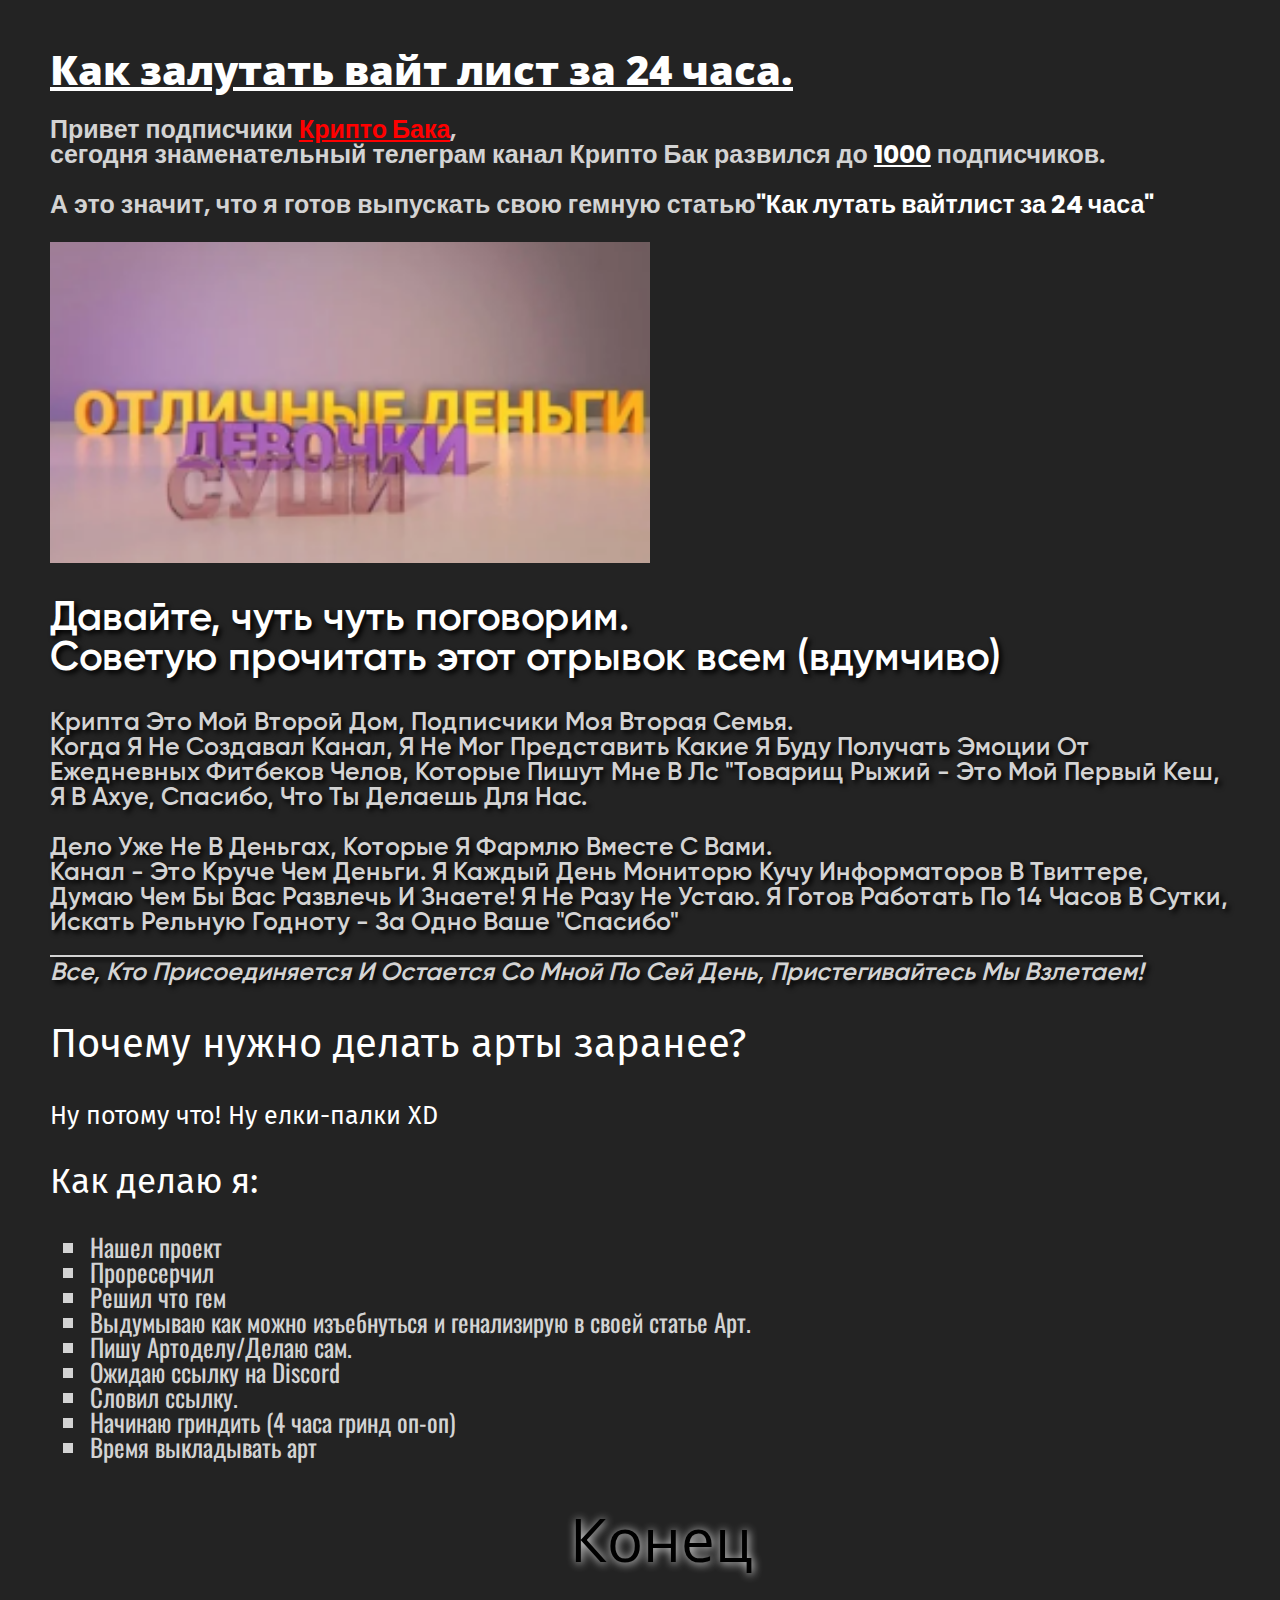
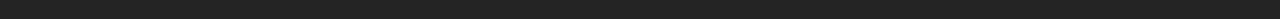
<file: index.html>
<!DOCTYPE html>
<html lang="en">
<head>
	<meta charset="UTF-8">
	<meta name="viewport" content="width=device-width, initial-scale=1.0">
   <link rel="preconnect" href="https://fonts.googleapis.com">
   <link rel="preconnect" href="https://fonts.gstatic.com" crossorigin>
   <link href="https://fonts.googleapis.com/css2?family=Poppins:wght@400;700&display=swap&subset=cyrillic-ext" rel="stylesheet">
	<link rel="stylesheet" href="css/style.css">
	<title>Lesson 4</title>
</head>
<body>
   <header class="beginning">
      <h1 class="beginning-title">Как залутать вайт лист за 24 часа.</h1>
     <p>Привет подписчики <a target="_blank" href="https://t.me/cryptobakk">Крипто Бака</a>, <br> сегодня знаменательный телеграм канал Крипто Бак развился до <span>1000</span> подписчиков. </p>
   <p>А это значит, что я готов выпускать свою гемную статью<span class="Whitelist-24h">"Как лутать вайтлист за 24 часа"</span></p> 
     <img src="img/Screenshot_3.png" alt="Суши и девочки">
   </header>
   <main>
     <div class="main-story">
         <h2 class="main-story-title">Давайте, чуть чуть поговорим. <br>
          Советую прочитать этот отрывок всем (вдумчиво)
        </h2>
        <p>Крипта это мой второй дом, подписчики моя вторая семья. <br>
         Когда я не создавал канал, я не мог представить какие я буду получать эмоции от <br>
          ежедневных фитбеков челов, которые пишут мне в лс "Товарищ Рыжий - это мой первый кеш, <br>
           я  в ахуе, спасибо, что ты делаешь для нас. </p>
        <p>Дело уже не в деньгах, которые я фармлю вместе с вами. <br>
         Канал - это круче чем деньги. Я каждый день мониторю кучу информаторов в твиттере, <br> думаю чем бы вас развлечь и знаете! Я не разу не устаю. Я готов работать по 14 часов в сутки, <br> искать рельную годноту - за одно ваше "Спасибо" </p>
        <p class="end-text">Все, кто присоединяется и остается со мной по сей день, пристегивайтесь мы взлетаем!</p>
   </div>
   <div class="steps">
      <h3 class="steps-t">Почему нужно делать арты заранее?</h3>
      <p>Ну потому что! Ну елки-палки XD</p>

      <h3 class="steps-p">Как делаю я:</h3>
      <ul>
         <li>Нашел проект</li>
         <li>Проресерчил</li>
         <li>Решил что гем</li>
         <li>Выдумываю как можно изъебнуться и генализирую в своей статье Арт.</li>
         <li>Пишу Артоделу/Делаю сам.</li>
         <li>Ожидаю ссылку на Discord</li>
         <li>Словил ссылку.</li>
         <li>Начинаю гриндить (4 часа гринд оп-оп)</li>
         <li>Время выкладывать арт</li>
      </ul>

   </div>

   </main>
   <footer>
      <h2>Конец</h2>
   </footer>
</body>
</html>
</file>
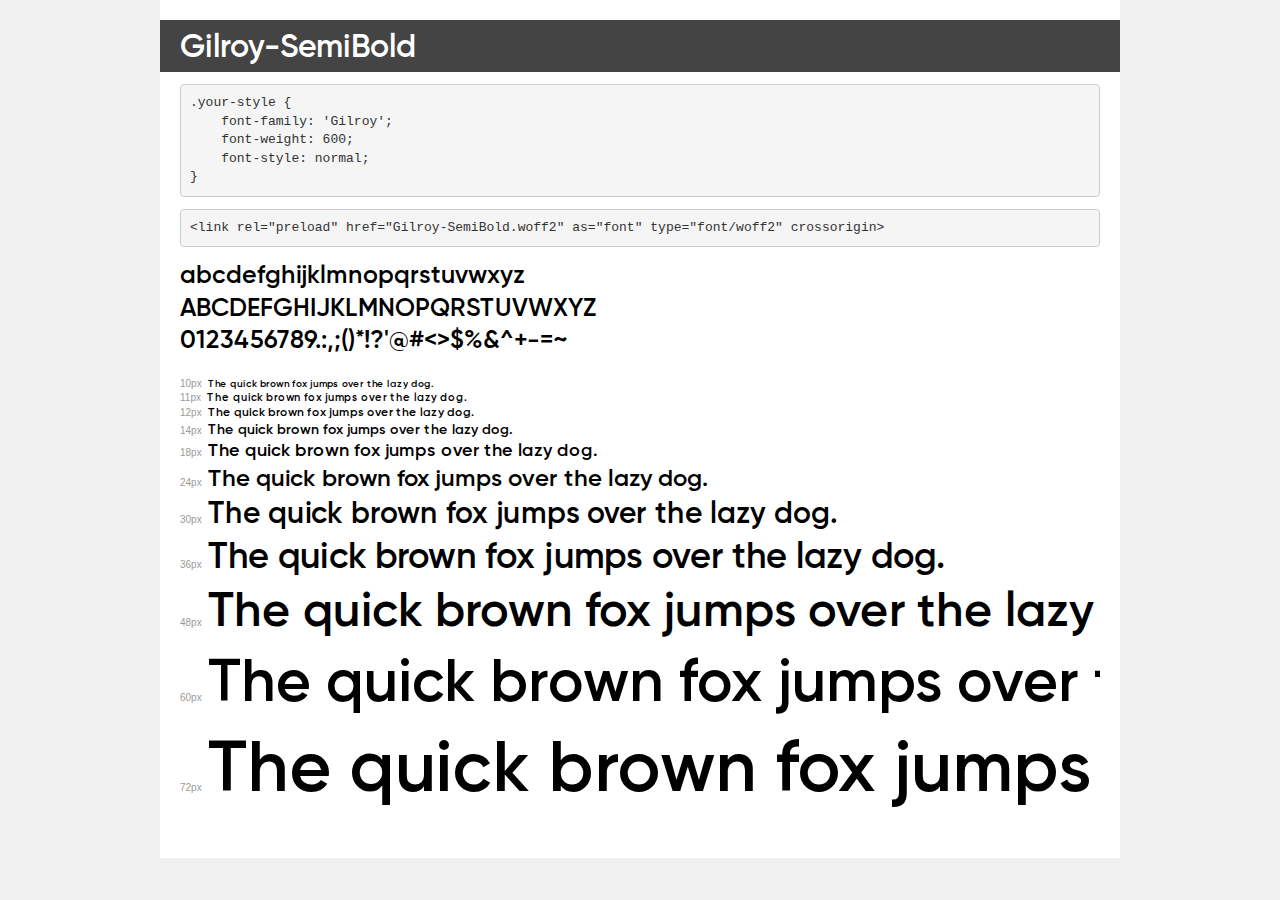
<file: fonts/demo.html>
<!DOCTYPE html>
<html lang="en">
<head>
    <meta charset="utf-8">
    <meta http-equiv="X-UA-Compatible" content="IE=edge">
    <meta name="viewport" content="width=device-width, initial-scale=1">
    <meta name="robots" content="noindex, noarchive">
    <meta name="format-detection" content="telephone=no">
    <title>Transfonter demo</title>
    <link href="stylesheet.css" rel="stylesheet">
    <style>
        /*
        http://meyerweb.com/eric/tools/css/reset/
        v2.0 | 20110126
        License: none (public domain)
        */
        html, body, div, span, applet, object, iframe,
        h1, h2, h3, h4, h5, h6, p, blockquote, pre,
        a, abbr, acronym, address, big, cite, code,
        del, dfn, em, img, ins, kbd, q, s, samp,
        small, strike, strong, sub, sup, tt, var,
        b, u, i, center,
        dl, dt, dd, ol, ul, li,
        fieldset, form, label, legend,
        table, caption, tbody, tfoot, thead, tr, th, td,
        article, aside, canvas, details, embed,
        figure, figcaption, footer, header, hgroup,
        menu, nav, output, ruby, section, summary,
        time, mark, audio, video {
            margin: 0;
            padding: 0;
            border: 0;
            font-size: 100%;
            font: inherit;
            vertical-align: baseline;
        }
        /* HTML5 display-role reset for older browsers */
        article, aside, details, figcaption, figure,
        footer, header, hgroup, menu, nav, section {
            display: block;
        }
        body {
            line-height: 1;
        }
        ol, ul {
            list-style: none;
        }
        blockquote, q {
            quotes: none;
        }
        blockquote:before, blockquote:after,
        q:before, q:after {
            content: '';
            content: none;
        }
        table {
            border-collapse: collapse;
            border-spacing: 0;
        }
        /* demo styles */
        body {
            background: #f0f0f0;
            color: #000;
        }
        .page {
            background: #fff;
            width: 920px;
            margin: 0 auto;
            padding: 20px 20px 0 20px;
            overflow: hidden;
        }
        .font-container {
            overflow-x: auto;
            overflow-y: hidden;
            margin-bottom: 40px;
            line-height: 1.3;
            white-space: nowrap;
            padding-bottom: 5px;
        }
        h1 {
            position: relative;
            background: #444;
            font-size: 32px;
            color: #fff;
            padding: 10px 20px;
            margin: 0 -20px 12px -20px;
        }
        .letters {
            font-size: 25px;
            margin-bottom: 20px;
        }
        .s10:before {
            content: '10px';
        }
        .s11:before {
            content: '11px';
        }
        .s12:before {
            content: '12px';
        }
        .s14:before {
            content: '14px';
        }
        .s18:before {
            content: '18px';
        }
        .s24:before {
            content: '24px';
        }
        .s30:before {
            content: '30px';
        }
        .s36:before {
            content: '36px';
        }
        .s48:before {
            content: '48px';
        }
        .s60:before {
            content: '60px';
        }
        .s72:before {
            content: '72px';
        }
        .s10:before, .s11:before, .s12:before, .s14:before,
        .s18:before, .s24:before, .s30:before, .s36:before,
        .s48:before, .s60:before, .s72:before {
            font-family: Arial, sans-serif;
            font-size: 10px;
            font-weight: normal;
            font-style: normal;
            color: #999;
            padding-right: 6px;
        }
        pre {
            display: block;
            padding: 9px;
            margin: 0 0 12px;
            font-family: Monaco, Menlo, Consolas, "Courier New", monospace;
            font-size: 13px;
            line-height: 1.428571429;
            color: #333;
            font-weight: normal;
            font-style: normal;
            background-color: #f5f5f5;
            border: 1px solid #ccc;
            overflow-x: auto;
            border-radius: 4px;
        }
        /* responsive */
        @media (max-width: 959px) {
            .page {
                width: auto;
                margin: 0;
            }
        }
    </style>
</head>
<body>
<div class="page">
    <div class="demo">
        <h1 style="font-family: 'Gilroy'; font-weight: 600; font-style: normal;">Gilroy-SemiBold</h1>
        <pre title="Usage">.your-style {
    font-family: 'Gilroy';
    font-weight: 600;
    font-style: normal;
}</pre>
        <pre title="Preload (optional)">
&lt;link rel=&quot;preload&quot; href=&quot;Gilroy-SemiBold.woff2&quot; as=&quot;font&quot; type=&quot;font/woff2&quot; crossorigin&gt;</pre>
        <div class="font-container" style="font-family: 'Gilroy'; font-weight: 600; font-style: normal;">
            <p class="letters">
                abcdefghijklmnopqrstuvwxyz<br>
ABCDEFGHIJKLMNOPQRSTUVWXYZ<br>
                0123456789.:,;()*!?'@#&lt;&gt;$%&^+-=~
            </p>
            <p class="s10" style="font-size: 10px;">The quick brown fox jumps over the lazy dog.</p>
            <p class="s11" style="font-size: 11px;">The quick brown fox jumps over the lazy dog.</p>
            <p class="s12" style="font-size: 12px;">The quick brown fox jumps over the lazy dog.</p>
            <p class="s14" style="font-size: 14px;">The quick brown fox jumps over the lazy dog.</p>
            <p class="s18" style="font-size: 18px;">The quick brown fox jumps over the lazy dog.</p>
            <p class="s24" style="font-size: 24px;">The quick brown fox jumps over the lazy dog.</p>
            <p class="s30" style="font-size: 30px;">The quick brown fox jumps over the lazy dog.</p>
            <p class="s36" style="font-size: 36px;">The quick brown fox jumps over the lazy dog.</p>
            <p class="s48" style="font-size: 48px;">The quick brown fox jumps over the lazy dog.</p>
            <p class="s60" style="font-size: 60px;">The quick brown fox jumps over the lazy dog.</p>
            <p class="s72" style="font-size: 72px;">The quick brown fox jumps over the lazy dog.</p>
        </div>
    </div>

</div>
</body>
</html>
</file>
<file: css/style.css>
@import url('https://fonts.googleapis.com/css2?family=Open+Sans:wght@800&family=Poppins:wght@400;700&display=swap');
@import url('https://fonts.googleapis.com/css2?family=Fira+Sans:wght@600&display=swap');
@import url('https://fonts.googleapis.com/css2?family=Oswald:wght@500&display=swap');

@font-face {
    font-family: 'Gilroy';
    src: url('../fonts/Gilroy-SemiBold.woff2') format('woff2'),
    	    url('../fonts/Gilroy-SemiBold.woff') format('woff');
    font-weight: 600;
    font-style: normal;
    font-display: swap;
}


/*Обнуления стилей */
*,
*::before
*::after{
	margin: 0;
	padding: 0;
	border: 0;
}
li {
	list-style: none;

}

a,
a:visited {
	text-decoration: none;

}
a:hover {
	text-decoration: none;
}

h1,
h2,
h3,
h4,
h5,
h6 {
	font-weight: inherit;
	font-size: inherit;
}

img{
	vertical-align: top;
}
html{
	font-size: 16px;
}
body{
	margin-left: 50px;
	margin-top: 50px;
	line-height: 1;
	background-color: #232323;
}	

.beginning h1{
	color: white;
	font-size: 40px;
	font-family: 'Open Sans', sans-serif;
	font-weight: 800;
	text-decoration: underline;
}
.beginning p{
	color: lightgray;
	font-size: 25px;
	font-family: 'Poppins', sans-serif;
	font-weight: 600;

}
.beginning a{
	font-weight: 700;
	color: red;
	text-decoration: underline;
}
.beginning span {
	color: white;
	font-weight: 700;
	text-decoration: underline;

}
.beginning .Whitelist-24h{
	text-decoration: none;
		font-size: 25px;

}
header img{
	min-width: 600px;
}

.main-story{
	color: lightgray;
	text-shadow: 3px 3px 5px #000;
	font-size: 25px;
	font-weight: 600;
	font-family: 'Gilroy', sans-serif;
	text-transform: capitalize;
}
.main-story-title{
	font-size: 40px;
	color: white;
	text-transform: none;
}
.main-story .end-text{
	font-style: italic;
	text-decoration: overline;
}
.steps p{
	font-family: 'Fira Sans', sans-serif;
	font-size: 25px;
	color: white;


}

.steps h3{
	font-family: 'Fira Sans', sans-serif;
	font-size: 40px;
	color: white;
}
.steps .steps-p{
	font-size: 35px;
}

.steps ul,li{
	font-size: 25px;
	font-family: 'Oswald', sans-serif;
	color: lightgray;
	list-style: square;

}

footer h2{
	font-size: 60px;
	font-family: 'Open Sans', sans-serif;
	text-align: center;
	text-shadow: 1px 1px 10px #fff;
}
</file>
<file: fonts/stylesheet.css>
@font-face {
    font-family: 'Gilroy';
    src: url('Gilroy-SemiBold.woff2') format('woff2'),
        url('Gilroy-SemiBold.woff') format('woff');
    font-weight: 600;
    font-style: normal;
    font-display: swap;
}
</file>
